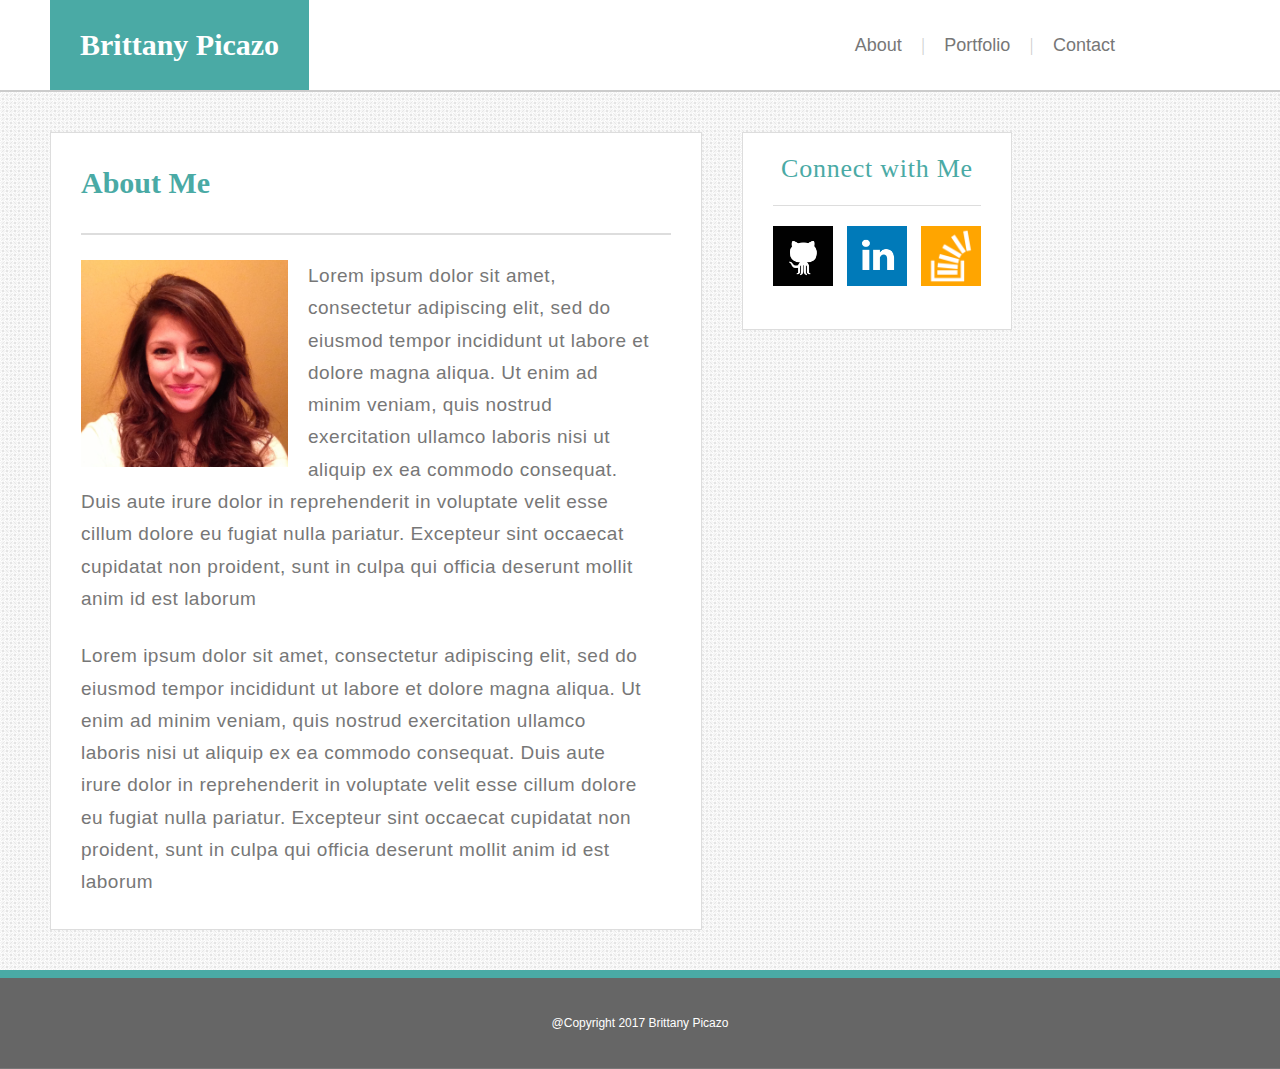
<file: index.html>
<!DOCTYPE html>
<html lang="en-us">

<head>
  <meta charset="UTF-8">
  <title>About Me</title>
  <link rel="stylesheet" type="text/css" href="assets/css/reset.css">
  <link rel="stylesheet" type="text/css" href="assets/css/style.css">
</head>

<body>
	<header>
		<h1 class="name">Brittany Picazo</h1>
		<nav class="nav">
			<a href="index.html">About</a> |
			<a href="portfolio.html">Portfolio</a> |
			<a href="contact.html">Contact</a> 
		</nav>
	</header>

	<section class="main clearfix">
		<h2 class="mainTitle">About Me</h2>
		<img class="mainPicture" alt="This is a photo of me!" src="assets/images/profile_picture.jpg" height="207" width="207">
		<p>
			Lorem ipsum dolor sit amet, consectetur adipiscing elit, sed do eiusmod tempor incididunt ut labore et dolore magna aliqua. Ut enim ad minim veniam, quis nostrud exercitation ullamco laboris nisi ut aliquip ex ea commodo consequat. Duis aute irure dolor in reprehenderit in voluptate velit esse cillum dolore eu fugiat nulla pariatur. Excepteur sint occaecat cupidatat non proident, sunt in culpa qui officia deserunt mollit anim id est laborum
		</p>
		<p>
			Lorem ipsum dolor sit amet, consectetur adipiscing elit, sed do eiusmod tempor incididunt ut labore et dolore magna aliqua. Ut enim ad minim veniam, quis nostrud exercitation ullamco laboris nisi ut aliquip ex ea commodo consequat. Duis aute irure dolor in reprehenderit in voluptate velit esse cillum dolore eu fugiat nulla pariatur. Excepteur sint occaecat cupidatat non proident, sunt in culpa qui officia deserunt mollit anim id est laborum
		</p>
	</section>

	<aside>
		<div class="connect">Connect with Me</div>
		<div class="socLinks">
			<a  href="https://github.com/britpicazo"><img src="assets/images/github.png" alt="github" height="60" width="60"></a>
			<a class="links" href="www.linkedin.com/in/brittany-picazo"><img src="assets/images/linkedin.png" alt="linkedIn" height="60" width="60"></a>
			<a class="links" href="http://stackexchange.com/users/10328922/brittany-picazo"><img src="assets/images/stackoverflow.png" alt="stackOverflow" height="60" width="60"></a>
		</div>
	</aside>

	<footer class="clearfix">
		@Copyright 2017 Brittany Picazo
	</footer>
</body>
</html>
</file>
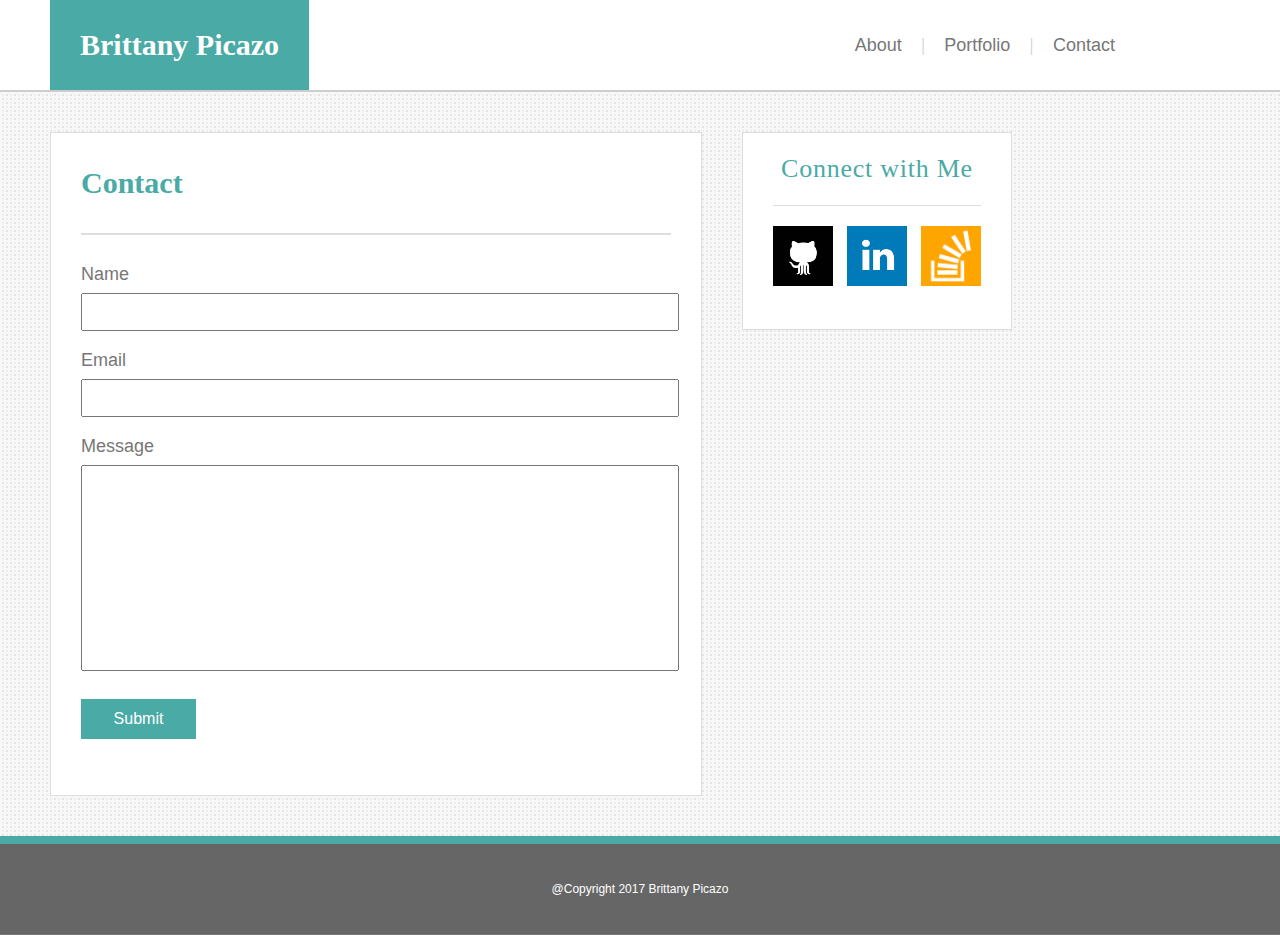
<file: contact.html>
<!DOCTYPE html>
<html lang="en-us">

<head>
  <meta charset="UTF-8">
  <title>Contact</title>
  <link rel="stylesheet" type="text/css" href="assets/css/reset.css">
  <link rel="stylesheet" type="text/css" href="assets/css/style.css">
</head>

<body>
	<header>
		<h1 class="name">Brittany Picazo</h1>
		<nav class="nav">
			<a href="index.html">About</a> |
			<a href="portfolio.html">Portfolio</a> |
			<a href="contact.html">Contact</a> 
		</nav>
	</header>

	<section class="main" class="clearfix">
		<h2 class="mainTitle">Contact</h2>
		<form action="/action_page.php" id="form">
  			Name<br>
  			<input type="text" name="firstname" size="90">
  			<br>
  			Email<br>
 			<input type="text" name="lastname" size="90">
 			<br>
			Message<br>
			<input id="message" type="text" name="lastname" size="90">
 			<br>
 			<input type="submit" value="Submit">
			
 			<br><br>
		</form> 
	</section>

	<aside>
		<div class="connect">Connect with Me</div>
		<div class="socLinks">
			<a  href="https://github.com/britpicazo"><img src="assets/images/github.png" height="60" width="60"></a>
			<a class="links" href="www.linkedin.com/in/brittany-picazo"><img src="assets/images/linkedin.png" height="60" width="60"></a>
			<a class="links" href="http://stackexchange.com/users/10328922/brittany-picazo"><img src="assets/images/stackoverflow.png" height="60" width="60"></a>
		</div>
	</aside>

	<footer class="clearfix">
		@Copyright 2017 Brittany Picazo
	</footer>
</body>
</html>
</file>
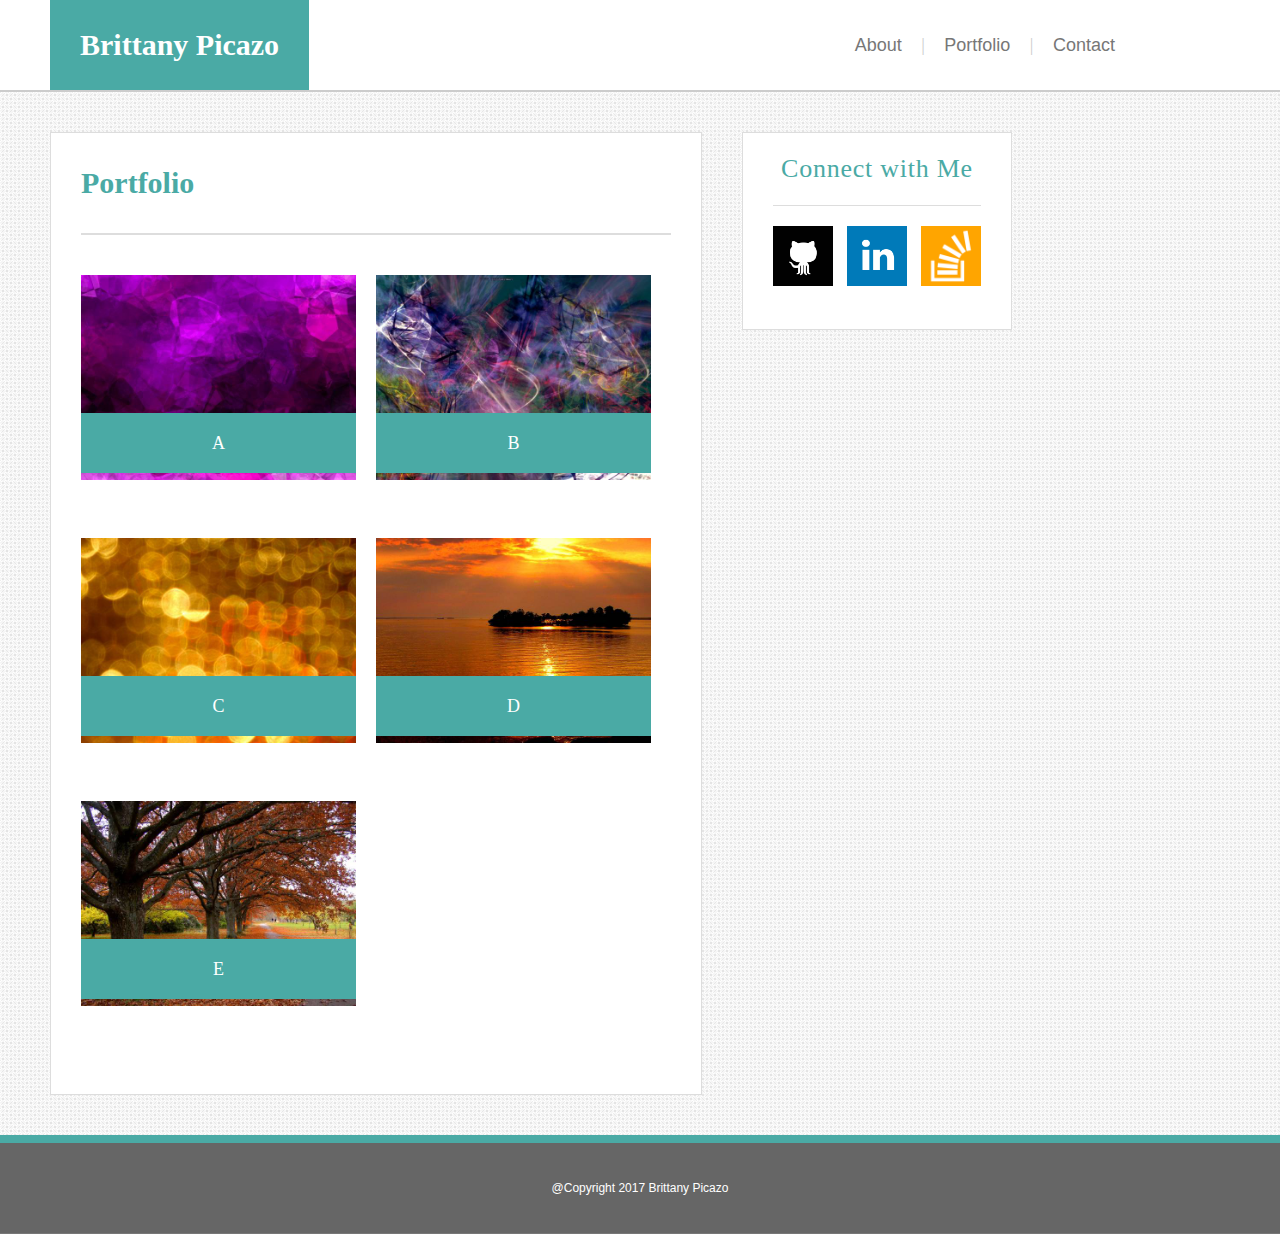
<file: portfolio.html>
<!DOCTYPE html>
<html lang="en-us">

<head>
  <meta charset="UTF-8">
  <title>Portfolio</title>
  <link rel="stylesheet" type="text/css" href="assets/css/reset.css">
  <link rel="stylesheet" type="text/css" href="assets/css/style.css">
</head>

<body>
	<header>
		<h1 class="name">Brittany Picazo</h1>
		<nav class="nav">
			<a href="index.html">About</a> |
			<a href="portfolio.html">Portfolio</a> |
			<a href="contact.html">Contact</a> 
		</nav>
	</header>

	<section class="main" class="clearfix">
		<h2 class="mainTitle">Portfolio</h2>
		<div class="gallery">
			<div class="galleryPic">
				<img src="assets/images/a.jpg" alt="A" height="205" width="275">
				<div class="banner">A</div>
			</div>
			<div class="galleryPic">
				<img src="assets/images/b.jpg" alt="B" height="205" width="275">
				<div class="banner">B</div>
			</div>
			<div class="galleryPic">
				<img src="assets/images/c.jpg" alt="C" height="205" width="275">
				<div class="banner">C</div>
			</div>
			<div class="galleryPic">
				<img src="assets/images/d.jpg" alt="D" height="205" width="275">
				<div class="banner">D</div>
			</div>
			<div class="galleryPic">
				<img src="assets/images/e.jpg" alt="E" height="205" width="275">
				<div class="banner">E</div>
			</div>
		</div>
	</section>

	<aside>
		<div class="connect">Connect with Me</div>
		<div class="socLinks">
			<a  href="https://github.com/britpicazo"><img src="assets/images/github.png" height="60" width="60"></a>
			<a class="links" href="www.linkedin.com/in/brittany-picazo"><img src="assets/images/linkedin.png" height="60" width="60"></a>
			<a class="links" href="http://stackexchange.com/users/10328922/brittany-picazo"><img src="assets/images/stackoverflow.png" height="60" width="60"></a>
		</div>
	</aside>

	<footer class="clearfix">
		@Copyright 2017 Brittany Picazo
	</footer>
</body>
</html>
</file>
<file: assets/css/style.css>
body{
	background-image: url(../images/p5.png);
    background-repeat: repeat;
    background-position: left top;
    width: 100%;
}

.clearfix{
  	content: "";
  	display: table;
  	clear: both;
}

header{
	height: 90px;
	width: 100%;
	line-height: 90px;
	border-bottom: solid 2px #cccccc;
	background-color: #ffffff;
}

.name{
	background-color: #4aaaa5;
	color: #ffffff;
	font-size: 30px;
	font-family: 'Georgia', Times, Times New Roman, serif;
	text-align: center;
	padding-left: 30px;
	padding-right: 30px;
	float: left;
	margin-left: 50px;
	font-weight: 800;
}

nav{
	float: right;
	margin-right: 150px;
	color: #cccccc;
	font-size: 18px;
}

.main{
	background-color: #ffffff;
	color: #777777;
	width: 590px;
	margin: 40px 0px 40px 50px;
	border: solid 1px #dddddd;
	padding: 0px 30px 30px 30px;
	float: left;
}

.mainTitle{
	color: #4aaaa5;
	font-size: 30px; 
	border-bottom: solid 2px #dddddd;
	line-height: 100px;
	font-family: 'Georgia', Times, Times New Roman, serif;
	font-weight: 800;
}

.mainPicture{
	float: left;
	padding-right: 20px;
	padding-top: 25px;
}

p{
	padding-top: 25px;
	padding-right: 20px;
	line-height: 1.7;
	font-family: 'Arial', 'Helvetica Neue', Helvetica, sans-serif;
	letter-spacing: .5px;
	font-size: 19px;
}

aside{
	margin: 40px 40px 0px 40px;
	background-color: #ffffff;
	float: left;
	padding: 0px 30px 0px 30px;
	border: solid 1px #dddddd;
}

.connect{
	line-height: 72px;
	border-bottom: solid 1px #dddddd;
	text-align: center;
	color: #4aaaa5;
	font-size: 26px;
	font-weight: 400;
	letter-spacing: .75px;
}

.socLinks{
	padding: 20px 0px 40px 0px;
	text-align: center;
}

.links{
	padding-left: 10px;
}

footer{
	height: 90px;
	width: 100%;
	line-height: 90px;
	border-bottom: solid 1px #777777;
	background-color: #666666;
	color: #ffffff;
	font-family: 'Arial', 'Helvetica Neue', Helvetica, sans-serif;
	font-size: 12px;
	text-align: center;
	border-top: solid 8px #4aaaa5;

}

.nav a:link, a:active, a:visited{
	color: #777777;
	text-decoration: none;
	text-align: center;
	padding-right: 15px;
	padding-left: 15px;
	font-family: 'Arial', 'Helvetica Neue', Helvetica, sans-serif;
	font-size: 18px;
}

.nav a:hover{
	color: #4aaaa5;
	text-decoration: none;
	padding-right: 15px;
	padding-left: 15px;
	font-family: 'Arial', 'Helvetica Neue', Helvetica, sans-serif;
	font-size: 18px;
}

form{
	margin-top: 30px;
	font-family: 'Arial', 'Helvetica Neue', Helvetica, sans-serif;
	font-size: 18px;
	color: #777777;
}

input{
	width: 100%;
	margin: 10px 0 20px;
	height: 32px;
	font-family: 'Arial', 'Helvetica Neue', Helvetica, sans-serif;
	font-size: 18px;
}
#message{
	width: 100%;
	height: 200px;
}
input[type="submit" i]{
	width: 115px;
	height: 40px;
    background-color: #4aaaa5;
    color: white;
    font-size: 16px;
    margin: 8px 0;
    border: none;
    cursor: pointer;
}

.gallery{
	float: left;
	margin: 40px 0px 0px 0px;
}

.galleryPic{
	position: relative;
    float: left;
    margin: 0 20px 55px 0;
    width: 275px;
}

.banner{
	position: absolute;
    bottom: 10px;
    width: inherit;
    height: 60px;
    background-color: #4aaaa5;
    color: #ffffff;
    font-size: 18px;
    text-align: center;
    line-height: 60px;
}
</file>
